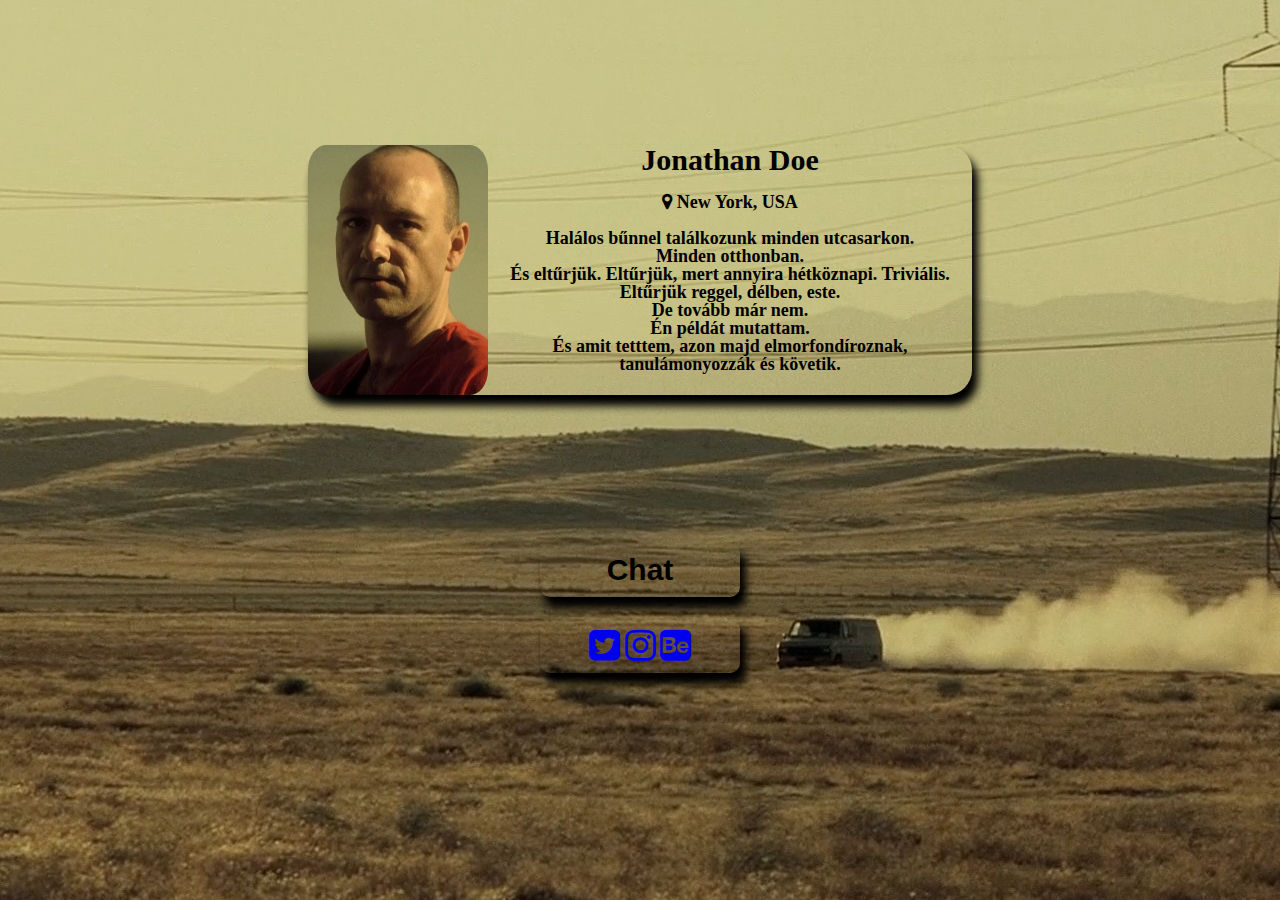
<file: index.html>
<!DOCTYPE html>
<html lang="hu">
<head>
    <meta charset="utf-8">
    <meta name="viewport" content="width=device-width, initial-scale=1">
    <link rel="stylesheet" type="text/css" href="style.css">
    <link href="https://maxcdn.bootstrapcdn.com/font-awesome/4.7.0/css/font-awesome.min.css" rel="stylesheet">
    <title>Profile card</title>
</head> 
<body>
    <div class="card">
      <div class="profile-photo">
          <img class="disc" src="assets/disc.jpg" alt="Jonathan Doe">
          <img class="face" src="assets/profile-photo.jpg">
      </div>
      <div class="about-me">
        <p class="name">Jonathan Doe</p>
        <br>
        <p id="location"><i class="fa fa-map-marker"></i> New York, USA</p>
        <br>
        <p>Halálos bűnnel találkozunk minden utcasarkon. <br>Minden otthonban. <br>És eltűrjük. Eltűrjük, mert annyira hétköznapi. Triviális. Eltűrjük reggel, délben, este. 
        <br>De tovább már nem. <br>Én példát mutattam. 
        <br>És amit tetttem, azon majd elmorfondíroznak, tanulámonyozzák és követik. 
        </p>
      </div>
    </div> 
    <div class="footer">
    <section class="links">
            <p class="contact"></p>
            <ul>
              <li><a href="https://twitter.com/#" title="Twitter" class="social-icon"><i class="fa fa-2x fa-twitter-square" aria-hidden="true"></i></a></li>
              <li><a href="https://instagram.com/#" title="Instagram" class="social-icon"><i class="fa fa-2x fa-instagram" aria-hidden="true"></i></a></li>
              <li><a href="https://behance.net/#" title="Behance" class="social-icon"><i class="fa fa-2x fa-behance-square" aria-hidden="true"></i></a></li>
            </ul>
          </section>
    </div>
    <button class="blog button" onclick="window.location.href='blog.html'">Chat</button>
  </div>
</body>
</html>
</file>
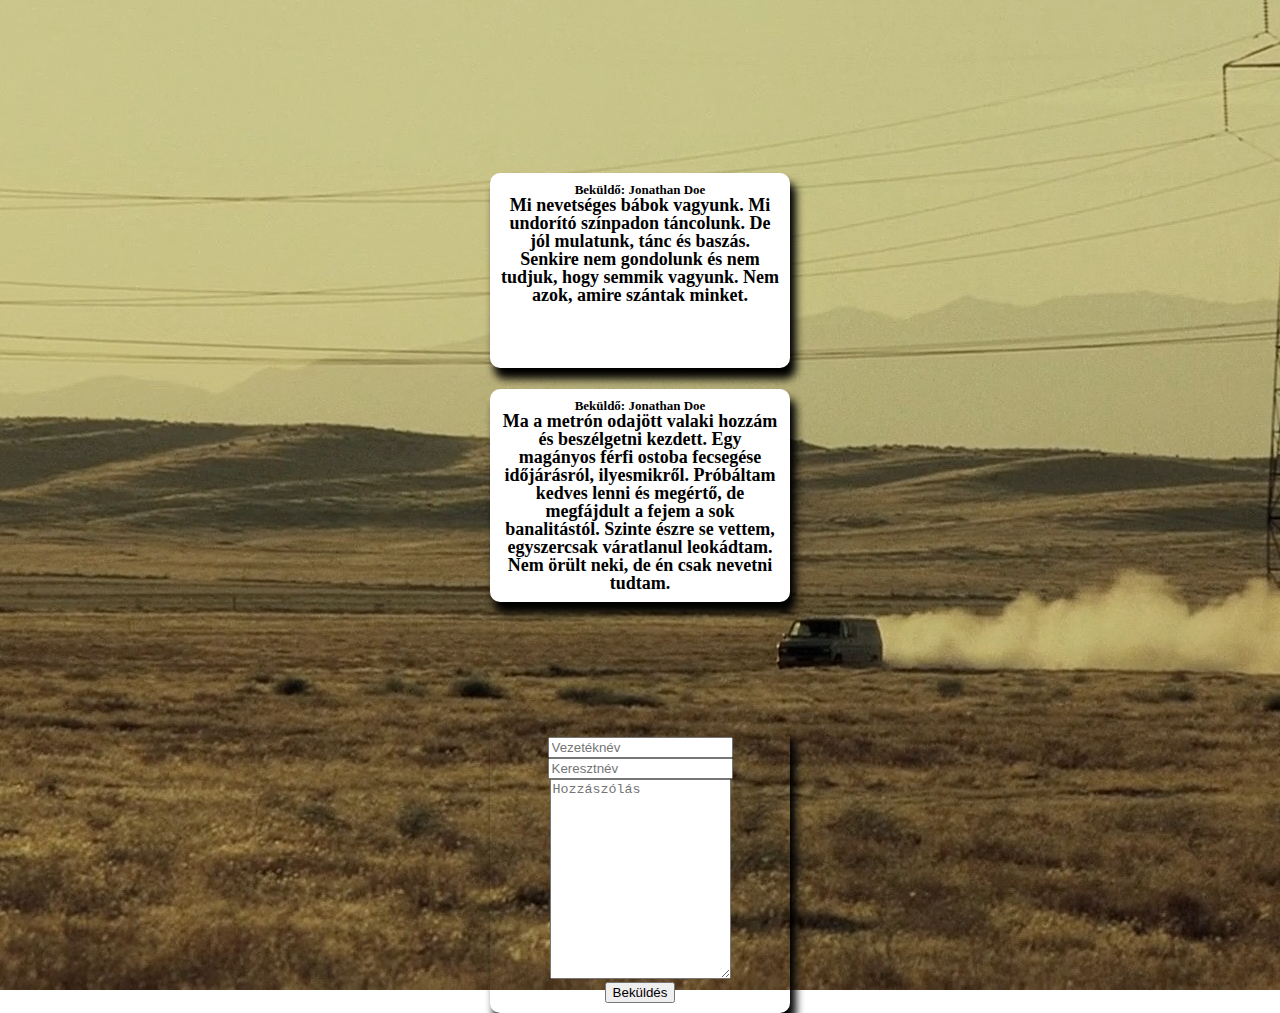
<file: blog.html>
<!DOCTYPE html>
<html lang="hu">
<head>
    <meta charset="utf-8">
    <meta name="viewport" content="width=device-width, initial-scale=1">
    <link rel="stylesheet" type="text/css" href="style.css">
    <title>Chat</title>
</head> 
<body>
    <div class="note-1">
    <p class="from">Beküldő: Jonathan Doe</p>
    <p>Mi nevetséges bábok vagyunk. Mi undorító színpadon táncolunk. De jól mulatunk,  tánc és baszás. Senkire nem gondolunk és nem tudjuk, hogy semmik vagyunk. Nem azok, amire szántak minket. </p>
    <br>
    <br>
    <br>
    </div>
    <div class="note-2">
    <p class="from">Beküldő: Jonathan Doe</p>
    <p>Ma a metrón odajött valaki hozzám és beszélgetni kezdett. Egy magányos férfi ostoba fecsegése időjárásról, ilyesmikről. Próbáltam kedves lenni és megértő, de megfájdult a fejem a sok banalitástól. 
    Szinte észre se vettem, egyszercsak váratlanul leokádtam. Nem örült neki, de én csak nevetni tudtam. </p>
    </div>
    <div class="container">
          <input type="text" name="firstname" placeholder="Vezetéknév">
          <input type="text" name="lastname" placeholder="Keresztnév">
          <textarea class="text" name="subject" placeholder="Hozzászólás"></textarea>
          <br>
          <input type="submit" value="Beküldés">
      </div>
</body>
</html>
</file>
<file: style.css>
/* ==== CSS RESET FROM ERIC MEYER ==== */
html, body, div, span, applet, object, iframe,
h1, h2, h3, h4, h5, h6, p, blockquote, pre,
a, abbr, acronym, address, big, cite, code,
del, dfn, em, img, ins, kbd, q, s, samp,
small, strike, strong, sub, sup, tt, var,
b, u, i, center,
dl, dt, dd, ol, ul, li,
fieldset, form, label, legend,
table, caption, tbody, tfoot, thead, tr, th, td,
article, aside, canvas, details, embed,
figure, figcaption, footer, header, hgroup,
menu, nav, output, ruby, section, summary,
time, mark, audio, video {
    margin: 0;
    padding: 0;
    border: 0;
    font-size: 100%;
    font: inherit;
    vertical-align: baseline;
}

/* HTML5 display-role reset for older browsers */
article, aside, details, figcaption, figure,
footer, header, hgroup, menu, nav, section {
    display: block;
}

body {
    line-height: 1;
}

ol, ul {
    list-style: none;
}

blockquote, q {
    quotes: none;
}

blockquote:before, blockquote:after,
q:before, q:after {
    content: '';
    content: none;
}

table {
    border-collapse: collapse;
    border-spacing: 0;
}

/* ==== CSS FROM V3NY1G3 ==== */
* {
    box-sizing: border-box;
}

img {
    width: 180px;
    height: 250px;
    float: left;
    border-radius: 10%;
}

img:hover {
    opacity: 1;
}

.card {
    border-radius: 25px;
}

.card, .footer, .blog, .note-1, .note-2, .container, .button {
background-color: transparent;
    color: black;
    border: 10px;
    text-align: center;
    font-size: large;
    font-weight: bolder;
    box-shadow: 5px 10px 8px 1px;
}


.name, .blog {
    font-size: 30px;
}

.footer, .blog, .note-1, .note-2, .container {
    border-radius: 10px;
    padding: 10px;
}

/* A 600 képpont, vagy kisebb szélességű képernyőkön a hivatkozások egymás alatt helyezkednek el */
@media screen and (max-width: 600px) {
    .profile-photo {
      float: none;
      display: flex;
      justify-content: center;  
    }
}

body {
    height: 60vh;
    display: flex;
    align-items: center;
    justify-content: center;
    background-image: url(assets/backII.jpg);
    background-repeat: no-repeat;
    background-position: center center;
    background-attachment: fixed;
}

.disc {
    position: absolute;
    display: flex;
    opacity: 0;
    transition: all 0.7s ease;
}

li {
    display: inline;
}

.footer {
    text-align: center;
    position: absolute;
    margin-top: 750px;
}

.blog {
    position: absolute;
    margin-top: 600px;
    cursor: pointer;
}

.note-1 {
    background-color: white;
    max-width: 300px;
    height: auto;
    text-align: center;
    position: absolute;
}

.note-2 {
    background-color: white;
    max-width: 300px;
    position: absolute;
    margin-top: 450px;
}

.from {
    font-size: small;
}

.container {
    align-items: center;
    justify-content: center;
    max-width: 300px;
    position: absolute;
    margin-top: 1200px;
}

.text {
    height: 200px;
}

.button, .footer {
    width: 200px;
}
</file>
